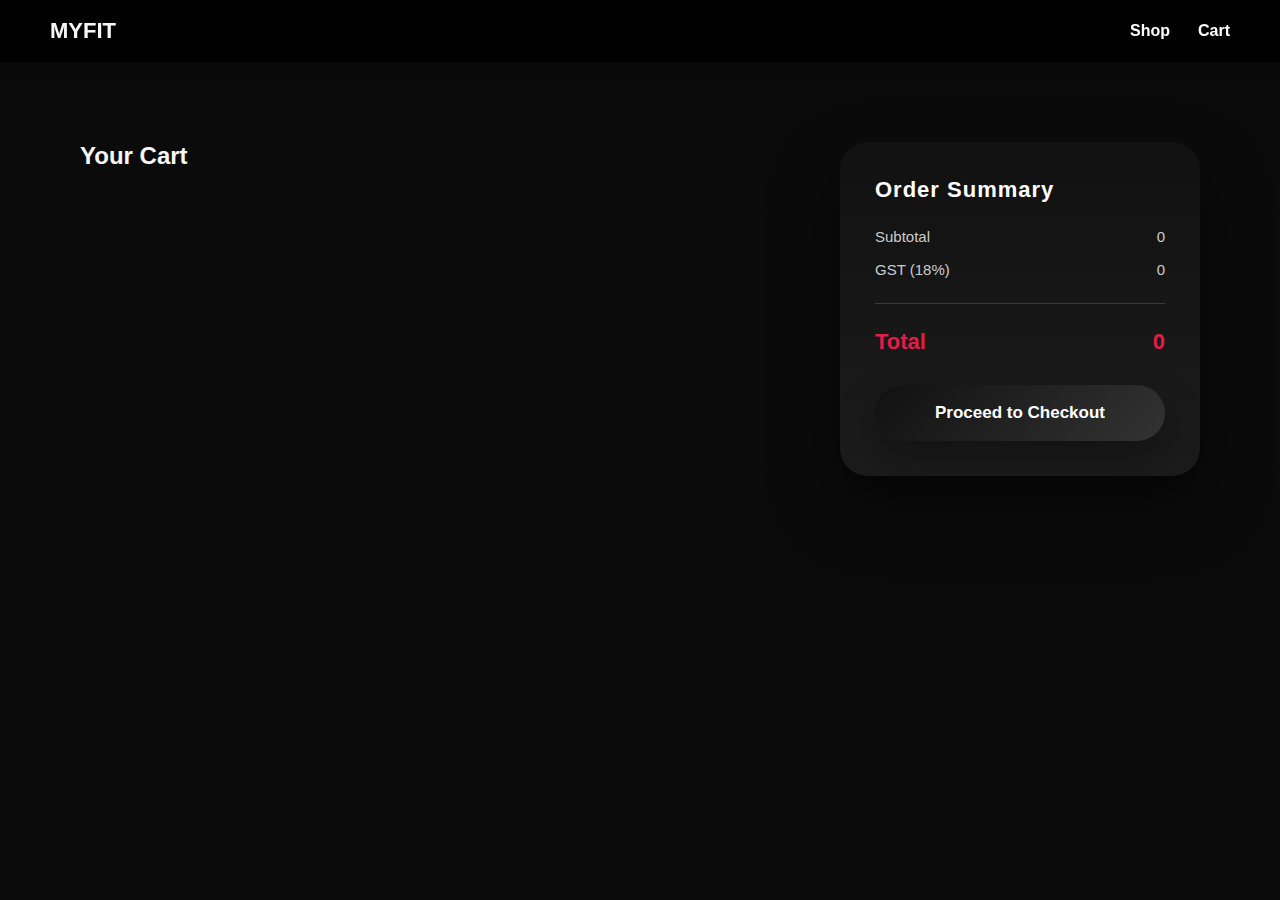
<file: cart.html>
<!DOCTYPE html>
<html>
<head>
  <title>Cart</title>
  <link rel="stylesheet" href="style.css">
</head>
<body>

<nav class="navbar">
  <div class="logo">MYFIT</div>
  <ul class="nav-links">
    <li><a href="shop.html">Shop</a></li>
    <li><a href="cart.html">Cart</a></li>
  </ul>
</nav>

<section class="cart-page">

  <!-- LEFT -->
  <div>
    <h2>Your Cart</h2>
    <div id="cartItems"></div>
  </div>

  <!-- RIGHT -->
 <div class="order-summary">
  <h3>Order Summary</h3>

  <div class="summary-item">
    <span>Subtotal</span>
    <span id="subtotal">₹0</span>
  </div>

  <div class="summary-item">
    <span>GST (18%)</span>
    <span id="gst">₹0</span>
  </div>

  <div class="summary-divider"></div>

  <div class="summary-total">
    <span>Total</span>
    <span id="total">₹0</span>
  </div>

 <button id="checkoutBtn" type="button" class="checkout-btn">Proceed to Checkout</button>
</div>
</div>


</section>

<script src="cart.js"></script>
</body>
</html>
</file>
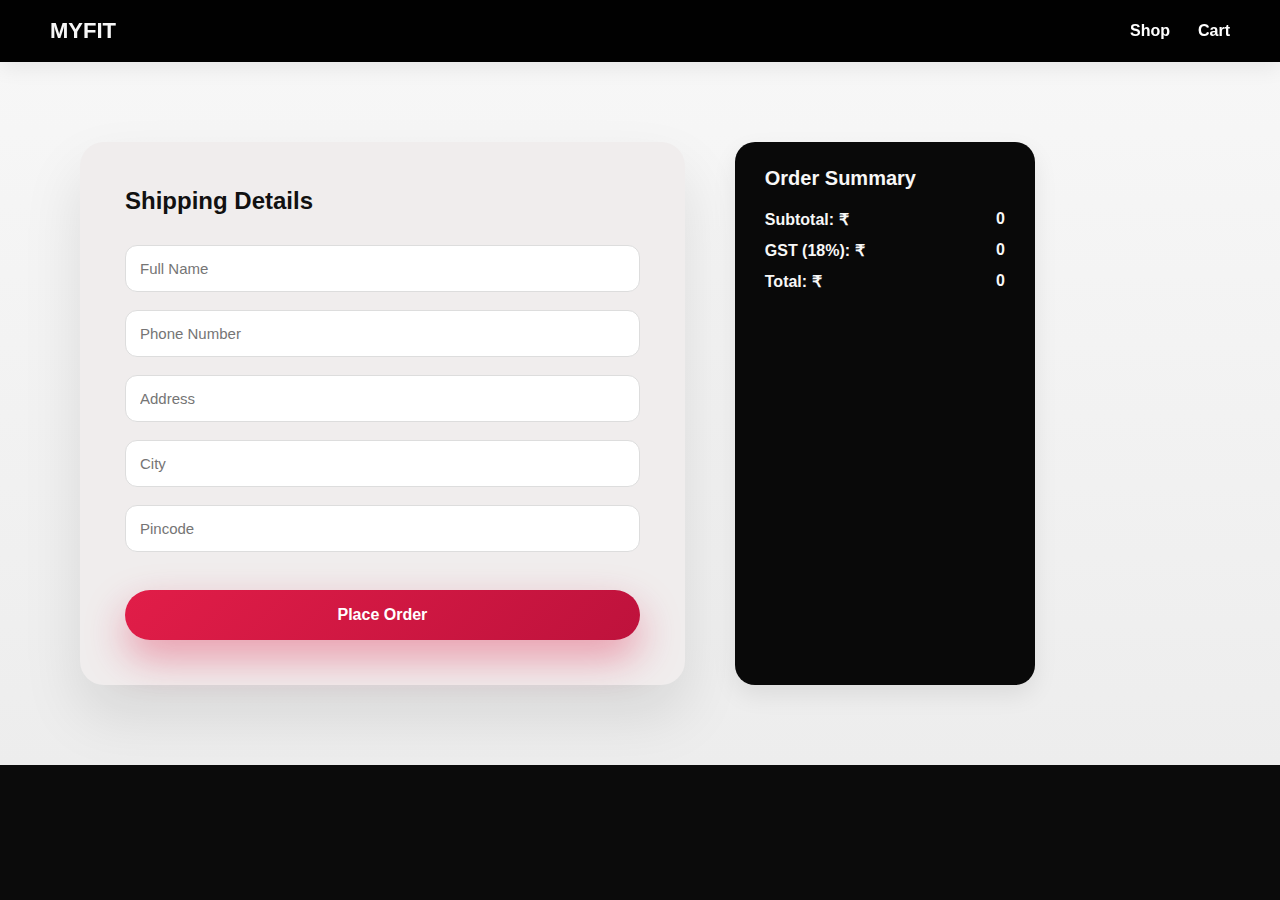
<file: checkout.html>
<!DOCTYPE html>
<html>
<head>
  <title>Checkout</title>
  <link rel="stylesheet" href="style.css">
</head>
<body>

<nav class="navbar">
  <div class="logo">MYFIT</div>
  <ul class="nav-links">
    <li><a href="shop.html">Shop</a></li>
    <li><a href="cart.html">Cart</a></li>
  </ul>
</nav>

<section class="checkout-wrapper">

  <div class="checkout-card">
    <h2>Shipping Details</h2>

    <input type="text" placeholder="Full Name">
    <input type="text" placeholder="Phone Number">
    <input type="text" placeholder="Address">
    <input type="text" placeholder="City">
    <input type="text" placeholder="Pincode">

    <button class="place-order">Place Order</button>
  </div>

<div class="checkout-summary">
  <h3>Order Summary</h3>

  <div class="summary">
    <p>Subtotal: ₹<span id="subtotal"></span></p>
    <p>GST (18%): ₹<span id="gst"></span></p>
    <p>Total: ₹<span id="total"></span></p>
  </div>

  
</div>


</section>


<script src="checkout.js"></script>
</body>
</html>
</file>
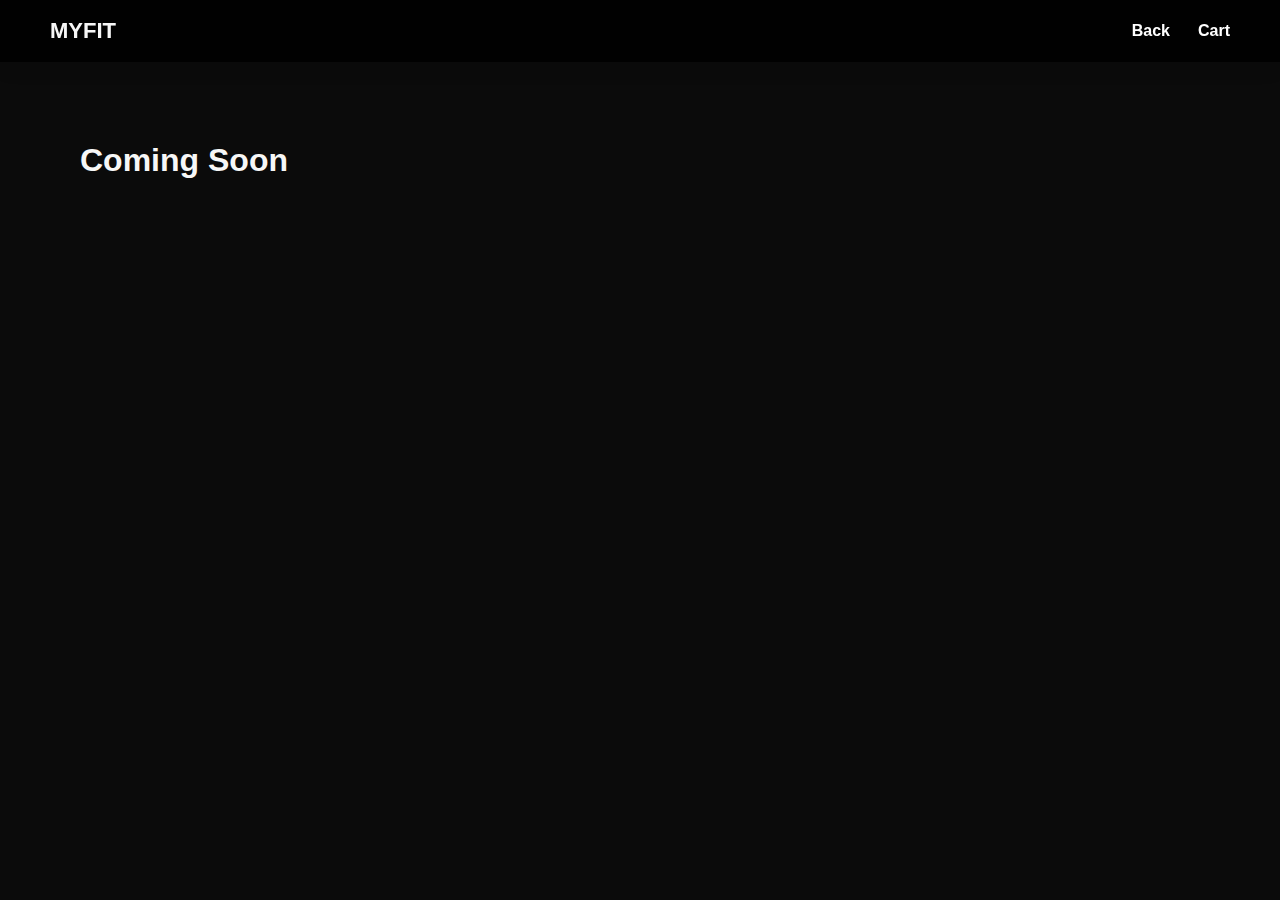
<file: women.html>
<!DOCTYPE html>
<html>
<head>
  <title>Women</title>
  <link rel="stylesheet" href="style.css">
</head>
<body>

<nav class="navbar">
  <div class="logo">MYFIT</div>
  <ul class="nav-links">
    <li><a href="shop.html">Back</a></li>
    <li><a href="cart.html">Cart</a></li>
  </ul>
</nav>

<section class="section">
  <h2>Coming Soon</h2>
</section>

</body>
</html>
</file>
<file: style.css>
*

{
  margin: 0;
  padding: 0;
  box-sizing: border-box;
  font-family: 'Inter', sans-serif;
}
:root {
  --black: #111;
  --white: #f7f7f7;
  --accent: #e11d48;
  --grey: #9ca3af;
}

body {
  background: #0b0b0b;
  color: #f7f7f7;
}

/* NAVBAR */
.navbar {
  position: sticky;
  top: 0;
   background: rgba(0,0,0,0.85);
  backdrop-filter: blur(10px);
  padding: 18px 50px;
  display: flex;
  justify-content: space-between;
  align-items: center;
  box-shadow: 0 8px 20px rgba(0,0,0,0.06);
  z-index: 100;
}

.logo {
  font-weight: 800;
  font-size: 22px;
}

.nav-links {
  list-style: none;
  display: flex;
  gap: 28px;
}

.nav-links a {
  text-decoration: none;
  color: #fff;
  font-weight: 600;
  position: relative;
}

.nav-links a::after {
  content: "";
  height: 2px;
  width: 0;
  color: #fff;
  position: absolute;
  bottom: -5px;
  left: 0;
  transition: .3s;
}

.nav-links a:hover::after {
  width: 100%;
}

/* HERO */
.landing {
  min-height: 100vh;
  display: flex;
  flex-direction: column;
  justify-content: center;
  align-items: center;
  background: radial-gradient(circle at top left,#eaeaea,#ffffff);
  text-align: center;
}

.shop-btn {
  margin-top: 30px;
  padding: 18px 48px;
  border-radius: 50px;
  border: none;
  background: linear-gradient(135deg,#111,#333);
  color: white;
  font-size: 18px;
  cursor: pointer;
  transition: transform .3s, box-shadow .3s;
}

.shop-btn:hover {
  transform: translateY(-4px);
  box-shadow: 0 20px 40px rgba(0,0,0,.3);
}

/* SECTIONS */
.section {
  padding: 80px;
}

/* PRODUCTS */
.product-grid {
  display: grid;
  grid-template-columns: repeat(auto-fit,minmax(250px,1fr));
  gap: 30px;
}

.product-card {
  background: white;
  padding: 18px;
  border-radius: 16px;
  box-shadow: 0 10px 25px rgba(0,0,0,.08);
  transition: transform .3s;
}

.product-card:hover {
  transform: translateY(-10px);
}

.product-card img {
  width: 100%;
  height: 300px;
  object-fit: cover;
}

.add-to-cart {
  margin-top: 12px;
  width: 100%;
  padding: 12px;
  border-radius: 30px;
  border: none;
  background: #111;
  color: white;
  cursor: pointer;
}

/* CART */
.cart-page {
  display: grid;
  grid-template-columns: 2fr 1fr;
  gap: 40px;
  padding: 80px;
}

.cart-item {
  display: flex;
  gap: 20px;
  background: white;
  padding: 20px;
  border-radius: 16px;
  margin-bottom: 20px;
   color: #111 
}


.cart-item img {
  width: 120px;
  height: 150px;
  border-radius: 10px;
  object-fit: cover;
}

.qty-control {
  display: flex;
  gap: 12px;
  margin: 10px 0;
}

.qty-control button {
  width: 32px;
  height: 32px;
  border-radius: 50%;
  border: none;
  background: #eee;
  cursor: pointer;
}

.remove {
  background: none;
  border: none;
  color: #080808;
  cursor: pointer;
}

.cart-summary {
  background: white;
  padding: 30px;
  border-radius: 20px;
  height: fit-content;
}

/* CHECKOUT (ORIGINAL STRUCTURE, POLISHED) */
.checkout-section {
  padding: 60px;
  max-width: 900px;
  margin: auto;
}

.checkout-section form label {
  display: block;
  margin-bottom: 15px;
}

.checkout-section input {
  width: 100%;
  padding: 12px;
  margin-top: 5px;
}

.checkout-btn {
  width: 100%;
  padding: 18px;
  border-radius: 50px;
  border: none;
  background: linear-gradient(135deg, var(--black), #333);
  color: white;
  font-size: 17px;
  font-weight: 600;
  cursor: pointer;
  box-shadow: 0 18px 40px rgba(0,0,0,0.3);
  transition: transform 0.3s ease, box-shadow 0.3s ease;
}

.checkout-btn:hover {
  transform: translateY(-4px);
  box-shadow: 0 28px 60px rgba(0,0,0,0.45);
}
.checkout-wrapper {
  display: grid;
  grid-template-columns: 1.3fr 1fr;
  gap: 50px;
  padding: 80px;
  background: linear-gradient(180deg, #f7f7f7, #ededed);
}

.checkout-card {
  background: rgb(240, 237, 237);
  padding: 45px;
  border-radius: 24px;
  box-shadow: 0 30px 60px rgba(0,0,0,0.1);
}

.checkout-card h2 {
  margin-bottom: 30px;
  font-size: 24px;
color: #111;
}

.checkout-card input {
  width: 100%;
  padding: 14px;
  margin-bottom: 18px;
  border-radius: 12px;
  border: 1px solid #ddd;
  font-size: 15px;
}

.place-order {
  margin-top: 20px;
  width: 100%;
  padding: 16px;
  border-radius: 40px;
  border: none;
  background: linear-gradient(135deg, var(--accent), #be123c);
  color: white;
  font-size: 16px;
  font-weight: 600;
  cursor: pointer;
  box-shadow: 0 18px 40px rgba(225,29,72,0.4);
}

.place-order:hover {
  transform: translateY(-3px);
}

/* SUMMARY CARD */
.checkout-summary.fancy {
  background: var(--black);
  color: white;
  padding: 40px;
  border-radius: 24px;
}

.checkout-summary .summary-row {
  display: flex;
  justify-content: space-between;
  margin: 18px 0;
  color: #ddd;
}

.checkout-summary .total {
  font-size: 22px;
  font-weight: 700;
  color: white;
}
.featured-slider {
  display: flex;
  gap: 30px;
  overflow-x: auto;
  scroll-snap-type: x mandatory;
}

.featured-slider .product-card {
  min-width: 280px;
  scroll-snap-align: start;
}
.product-card p {
  color: var(--accent);
  font-weight: 600;
}
.section h2 {
  font-size: 32px;
  margin-bottom: 40px;
}
/* HERO BACKGROUND SLIDESHOW */
.landing {
  position: relative;
  min-height: 100vh;
  overflow: hidden;
  display: flex;
  align-items: center;
  justify-content: center;
}

/* slideshow container */
.bg-slideshow {
  position: absolute;
  inset: 0;
  z-index: 1;
}

/* images */
.bg-slide {
  position: absolute;
  inset: 0;
  width: 100%;
  height: 100%;
  object-fit: cover;
  opacity: 0;
  transition: opacity 1.5s ease;
  filter: blur(18px) brightness(0.7);
  transform: scale(1.1);
}

.bg-slide.active {
  opacity: 1;
}

/* dark overlay */
.bg-overlay {
  position: absolute;
  inset: 0;
  background: linear-gradient(
    180deg,
    rgba(0,0,0,0.55),
    rgba(0,0,0,0.65)
  );
  z-index: 2;
}

/* foreground content */
.hero-content {
  position: relative;
  z-index: 3;
  text-align: center;
  color: white;
  animation: fadeUp 1.2s ease forwards;
}

.hero-content h1 {
  font-size: 96px;
  font-weight: 800;
  letter-spacing: 6px;
}

.hero-content p {
  margin: 20px 0 40px;
  font-size: 22px;
  color: #ddd;
}

/* reuse your shop button */
.hero-content .shop-btn {
  background: linear-gradient(135deg, #e11d48, #be123c);
}
.featured-wrapper {
  position: relative;
  display: flex;
  align-items: center;
}

.featured-track {
  display: flex;
  gap: 30px;
  overflow: hidden;
  scroll-behavior: smooth;
}

.featured-track .product-card {
  min-width: 280px;
}

/* arrows */
.slide-btn {
  background: none;
  border: none;
  font-size: 40px;
  cursor: pointer;
  color: var(--black);
  padding: 10px;
  transition: transform 0.3s ease;
}

.slide-btn:hover {
  transform: scale(1.2);
}
.gender-section {
  display: grid;
  grid-template-columns: 1fr 1fr;
  gap: 40px;
  padding: 80px 0;
}

.gender-card {
  position: relative;
  height: 420px;
  border-radius: 30px;
  overflow: hidden;
  cursor: pointer;
  display: flex;
  flex-direction: column;
  justify-content: flex-end;
  padding: 40px;
  color: white;
  transition: transform 0.4s ease;
}

.gender-card:hover {
  transform: translateY(-10px);
}

/* background images */
.gender-card.men {
  background: url("images/men-banner.jpg") center/cover no-repeat;
}

.gender-card.women {
  background: url("images/women-banner.jpg") center/cover no-repeat;
}

/* overlay */
.gender-overlay {
  position: absolute;
  inset: 0;
  background: linear-gradient(
    180deg,
    transparent,
    rgba(0,0,0,0.75)
  );
}

/* text */
.gender-card h2,
.gender-card p {
  position: relative;
  z-index: 2;
}

.gender-card h2 {
  font-size: 42px;
  margin-bottom: 10px;
}

.gender-card p {
  font-size: 16px;
  color: #0f0f0f;
}
.featured-single {
  text-align: center;
}

.featured-one {
  position: relative;
  max-width: 380px;
  margin: 50px auto 0;
}

.featured-one .product-card {
  position: absolute;
  inset: 0;
  opacity: 0;
  transform: translateY(20px) scale(0.98);
  transition: opacity 0.8s ease, transform 0.8s ease;
}

.featured-one .product-card.active {
  opacity: 1;
  transform: translateY(0) scale(1);
  position: relative;
}
.gender-upgrade {
  display: grid;
  grid-template-columns: 1fr 1fr;
  gap: 50px;
  margin: 100px 0;
}

.gender-box {
  position: relative;
  height: 460px;
  border-radius: 32px;
  overflow: hidden;
  cursor: pointer;
  box-shadow: 0 40px 80px rgba(0,0,0,0.25);
  transition: transform 0.5s ease, box-shadow 0.5s ease;
}

.gender-box:hover {
  transform: translateY(-14px);
  box-shadow: 0 60px 120px rgba(0,0,0,0.35);
}

/* background image */
.gender-box.men .gender-bg {
  background:
    linear-gradient(
      135deg,
      rgba(17,17,17,0.2),
      rgba(0,0,0,0.85)
    );
}
.gender-box.women .gender-bg {
  background:
    linear-gradient(
      135deg,
      rgba(17, 17, 17, 0.2),
      rgba(0,0,0,0.8)
    );
}
/* gradient overlay */
.gender-bg {
  position: absolute;
  inset: 0;
  z-index: 2;
  background: linear-gradient(
    180deg,
    rgba(0,0,0,0.15),
    rgba(0,0,0,0.75)
  );
}


/* content */
.gender-content {
  position: absolute;
  bottom: 40px;
  left: 40px;
  color: white;
  z-index: 2;
}

.gender-content span {
  font-size: 14px;
  letter-spacing: 2px;
  text-transform: uppercase;
  color: #ccc;
}

.gender-content h2 {
  font-size: 56px;
  margin: 12px 0;
}

.gender-content p {
  font-size: 16px;
  color: #ddd;
}

/* explore button */
.gender-cta {
  margin-top: 20px;
  display: inline-block;
  padding: 12px 28px;
  border-radius: 40px;
  background: rgba(71, 70, 70, 0.15);
  backdrop-filter: blur(6px);
  font-weight: 600;
  transition: background 0.3s ease;
}

.gender-box:hover .gender-cta {
  background: rgba(10, 10, 10, 0.3);
}
.gender-box::before {
  content: "";
  position: absolute;
  inset: 0;
  background: inherit;
  transition: transform 0.8s ease;
}

.gender-box:hover::before {
  transform: scale(1.08);
}
.gender-box {
  position: relative;
  height: 460px;
  border-radius: 32px;
  overflow: hidden;
  cursor: pointer;
  box-shadow: 0 40px 80px rgba(0,0,0,0.25);
}

/* slideshow container */
.gender-slideshow {
  position: absolute;
  inset: 0;
  z-index: 1;
}

.gender-slideshow img {
  position: absolute;
  inset: 0;
  width: 100%;
  height: 100%;
  object-fit: cover;
  opacity: 0;
  transition: opacity 1s ease;
}

.gender-slideshow img.active {
  opacity: 1;
}

.gender-content {
  position: absolute;
  bottom: 40px;
  left: 40px;
  z-index: 3;
  color: white;
}
.men-categories {
  display: grid;
  grid-template-columns: repeat(3, 1fr);
  gap: 40px;
  padding: 80px 0;
}

.category-card {
  position: relative;
  height: 420px;
  border-radius: 30px;
  overflow: hidden;
  cursor: pointer;
  box-shadow: 0 30px 60px rgba(0,0,0,0.3);
  transition: transform 0.4s ease;
}

.category-card:hover {
  transform: translateY(-12px);
}

/* slideshow */
.category-slideshow {
  position: absolute;
  inset: 0;
  z-index: 1;
}

.category-slideshow img {
  position: absolute;
  inset: 0;
  width: 100%;
  height: 100%;
  object-fit: cover;
  opacity: 0;
  transition: opacity 1.2s ease, transform 4s ease;
  transform: scale(1.08);
}

.category-slideshow img.active {
  opacity: 1;
  transform: scale(1);
}

/* overlay */
.category-overlay {
  position: absolute;
  inset: 0;
  z-index: 2;
  background: linear-gradient(
    180deg,
    rgba(0,0,0,0.15),
    rgba(0,0,0,0.85)
  );
}

/* content */
.category-content {
  position: absolute;
  bottom: 30px;
  left: 30px;
  z-index: 3;
  color: white;
}

.category-content h2 {
  font-size: 36px;
}

.category-content p {
  color: #ddd;
}
/* ORDER SUMMARY CARD */
.order-summary {
  background: linear-gradient(180deg, #111, #1c1c1c);
  color: white;
  padding: 35px;
  border-radius: 28px;
  box-shadow: 0 30px 70px rgba(0,0,0,0.45);
}

.order-summary h3 {
  font-size: 22px;
  margin-bottom: 25px;
  letter-spacing: 1px;
}

.summary-item {
  display: flex;
  justify-content: space-between;
  margin: 16px 0;
  color: #ccc;
  font-size: 15px;
}

.summary-divider {
  height: 1px;
  background: rgba(255,255,255,0.15);
  margin: 25px 0;
}

.summary-total {
  display: flex;
  justify-content: space-between;
  font-size: 22px;
  font-weight: 700;
  color: var(--accent);
  margin-bottom: 30px;
}
.checkout-summary {
  background: rgb(9, 9, 9);
  padding: 25px 30px;
  border-radius: 20px;
  box-shadow: 0 10px 25px rgba(0,0,0,0.08);
  max-width: 300px;
}

.checkout-summary h3 {
  margin-bottom: 20px;
  font-size: 20px;
}

.checkout-summary .summary p {
  display: flex;
  justify-content: space-between;
  margin: 12px 0;
  font-weight: 600;
}

.checkout-summary .checkout-btn {
  margin-top: 20px;
  width: 100%;
  padding: 14px;
  border: none;
  border-radius: 50px;
  background: linear-gradient(135deg, #111, #333);
  color: rgb(8, 8, 8);
  font-weight: 600;
  cursor: pointer;
}
</file>
